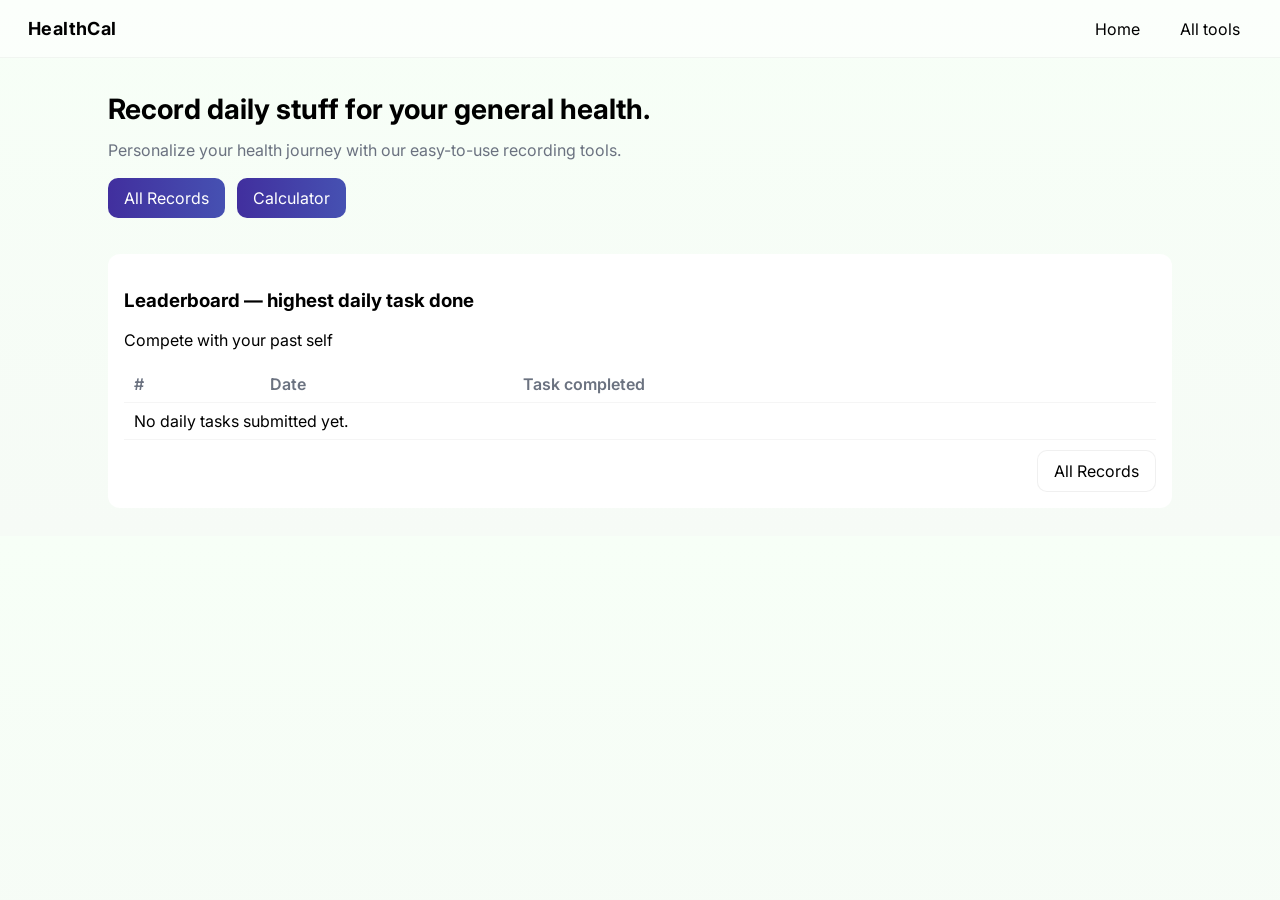
<file: index.html>
<!DOCTYPE html>
<html lang="en">
<head>
  <meta charset="UTF-8">
  <meta name="viewport" content="width=device-width, initial-scale=1.0">
  <title>HealthCal — Home</title>
  <link rel="stylesheet" href="css/index.css">
  <link href="https://fonts.googleapis.com/css2?family=Inter:wght@300;600;800&display=swap" rel="stylesheet">
</head>
<body>
  <header>
    <div class="brand">
      <h1>HealthCal</h1>
    </div>
    <nav class="nav">
      <a class="button" href="index.html">Home</a>
      <a class="button" href="all-page.html">All tools</a>
    </nav>
  </header>

  <main class="container">
    <section class="hero">
      <div class="hero-left">
        <h2>Record daily stuff for your general health.</h2>
        <p>Personalize your health journey with our easy-to-use recording tools.</p>
        <div class="cta-row">
          <a class="cta primary" href="record.html">All Records</a>
          <a class="cta primary" href="calculator.html">Calculator</a>
        </div>
      </div>
    </section>

    <section class="leaderboard-preview">
      <h3>Leaderboard — highest daily task done</h3>
      <p>Compete with your past self</p>
      <table>
        <thead><tr><th>#</th><th>Date</th><th>Task completed</th></tr></thead>
        <tbody id="leaderboard-body"></tbody>
      </table>
      <div class="leaderboard-actions">
        <a class="cta" href="record.html">All Records</a>
      </div>
    </section>
  </main>

  <script src="js/daily-task-record.js"></script>
</body>
</html>
</file>
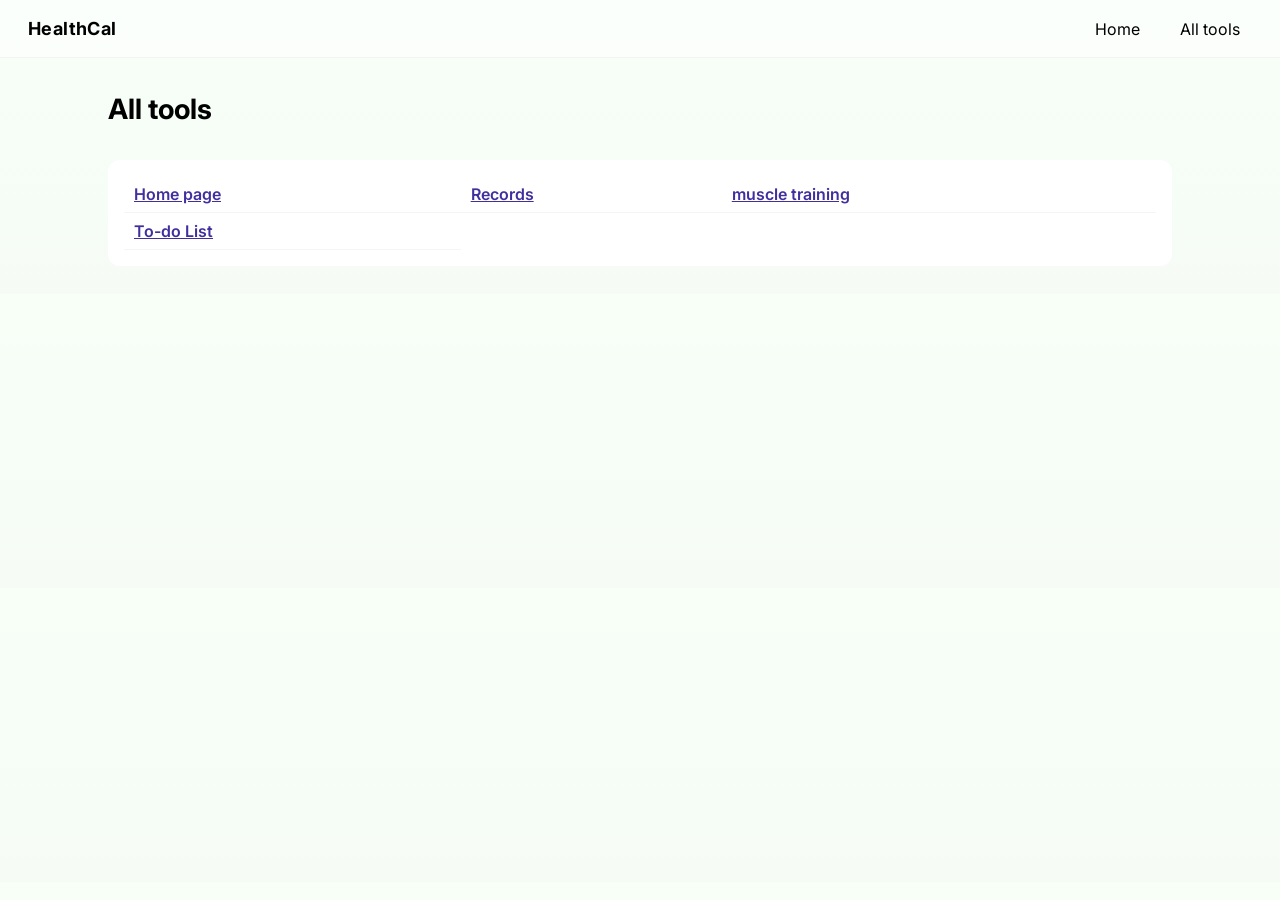
<file: all-page.html>
<!DOCTYPE html>
<html lang="en">
<head>
  <meta charset="UTF-8">
  <meta name="viewport" content="width=device-width, initial-scale=1.0">
  <title>All tools</title>
  <link rel="stylesheet" href="css/index.css">
  <link href="https://fonts.googleapis.com/css2?family=Inter:wght@300;600;800&display=swap" rel="stylesheet">
</head>
<body>
  <header>
    <div class="brand">
      <h1>HealthCal</h1>
    </div>
    <nav class="nav">
      <a class="button" href="index.html">Home</a>
      <a class="button" href="all-page.html">All tools</a>
    </nav>
  </header>

  <main class="container">
    <section class="hero">
      <h2>All tools</h2>
    </section>

    <section class="leaderboard-preview">
      <table>
        <tr><th><a href="index.html">Home page</a></th><th><a href="record.html">Records</a></th><th><a href="muscle-training.html">muscle training</a></th></tr>
        <tr><th><a href="to-do.html">To-do List</a></th></tr>
      </table>
    </section>
  </main>

  <script src="js/daily-task-record.js"></script>
</body>
</html>
</file>
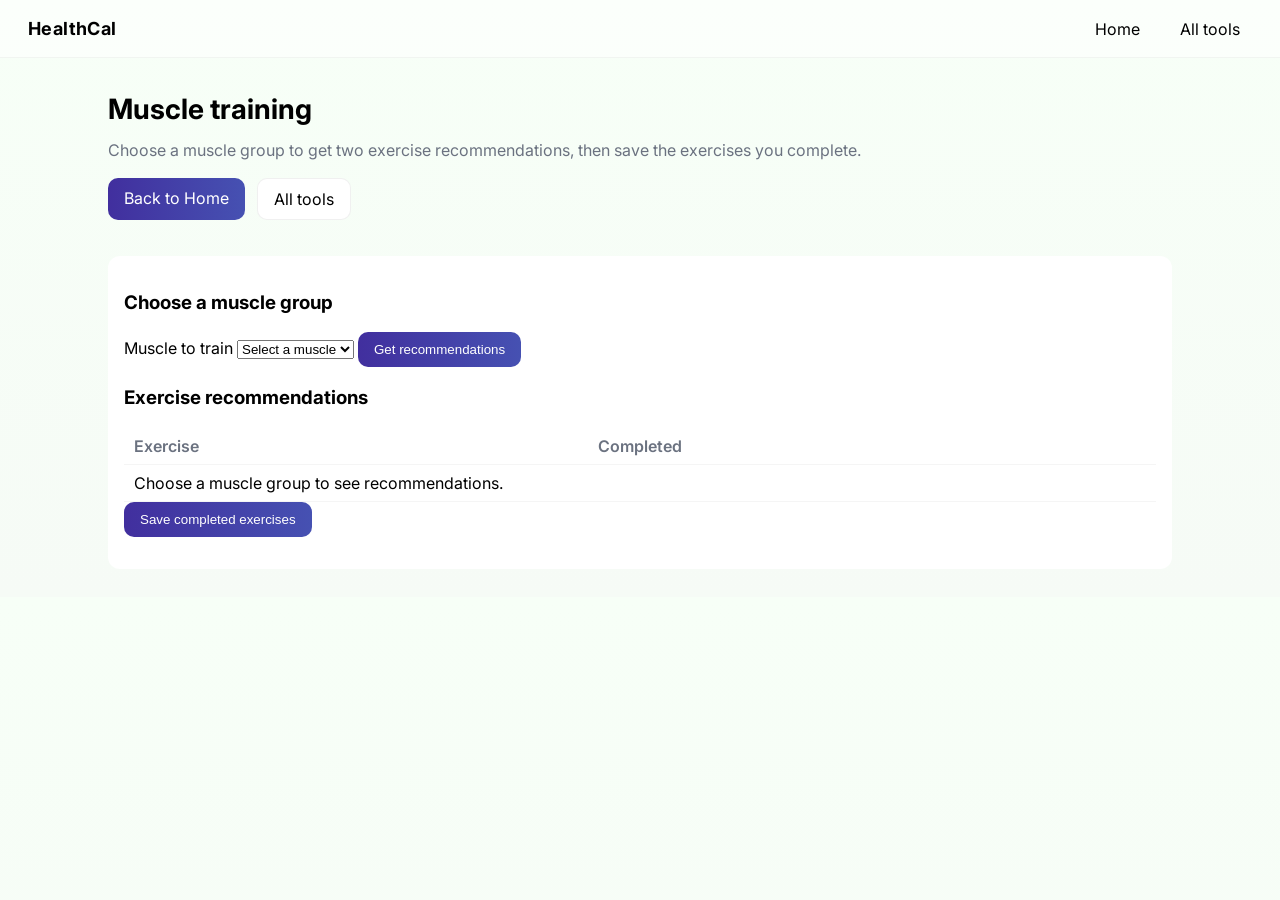
<file: muscle-training.html>
<!DOCTYPE html>
<html lang="en">
<head>
  <meta charset="UTF-8">
  <meta name="viewport" content="width=device-width, initial-scale=1.0">
  <title>HealthCal — Muscle Training</title>
  <link rel="stylesheet" href="css/index.css">
  <link href="https://fonts.googleapis.com/css2?family=Inter:wght@300;600;800&display=swap" rel="stylesheet">
</head>
<body>
  <header>
    <div class="brand">
      <h1>HealthCal</h1>
    </div>
    <nav class="nav">
      <a class="button" href="index.html">Home</a>
      <a class="button" href="all-page.html">All tools</a>
    </nav>
  </header>

  <main class="container">
    <section class="hero">
      <div class="hero-left">
        <h2>Muscle training</h2>
        <p>Choose a muscle group to get two exercise recommendations, then save the exercises you complete.</p>
        <div class="cta-row">
          <a class="cta primary" href="index.html">Back to Home</a>
          <a class="cta" href="all-page.html">All tools</a>
        </div>
      </div>
    </section>

    <section class="leaderboard-preview">
      <h3>Choose a muscle group</h3>
      <form id="muscle-training-form">
        <label for="muscle-group">Muscle to train</label>
        <select id="muscle-group" name="muscle-group" required>
          <option value="">Select a muscle</option>
          <option value="chest">Chest</option>
          <option value="leg">Leg</option>
          <option value="biceps">Biceps</option>
        </select>
        <button class="cta primary" type="submit">Get recommendations</button>
      </form>

      <h3 id="recommendation-heading">Exercise recommendations</h3>
      <table aria-label="Recommended exercises">
        <thead>
          <tr><th scope="col">Exercise</th><th scope="col">Completed</th></tr>
        </thead>
        <tbody id="exercise-table-body">
          <tr><td colspan="2">Choose a muscle group to see recommendations.</td></tr>
        </tbody>
      </table>
      <button class="cta primary" id="submit-exercises" type="button" disabled>Save completed exercises</button>
      <p id="exercise-submit-status" role="status" aria-live="polite"></p>
    </section>
  </main>

  <script src="js/muscle-training.js"></script>
</body>
</html>
</file>
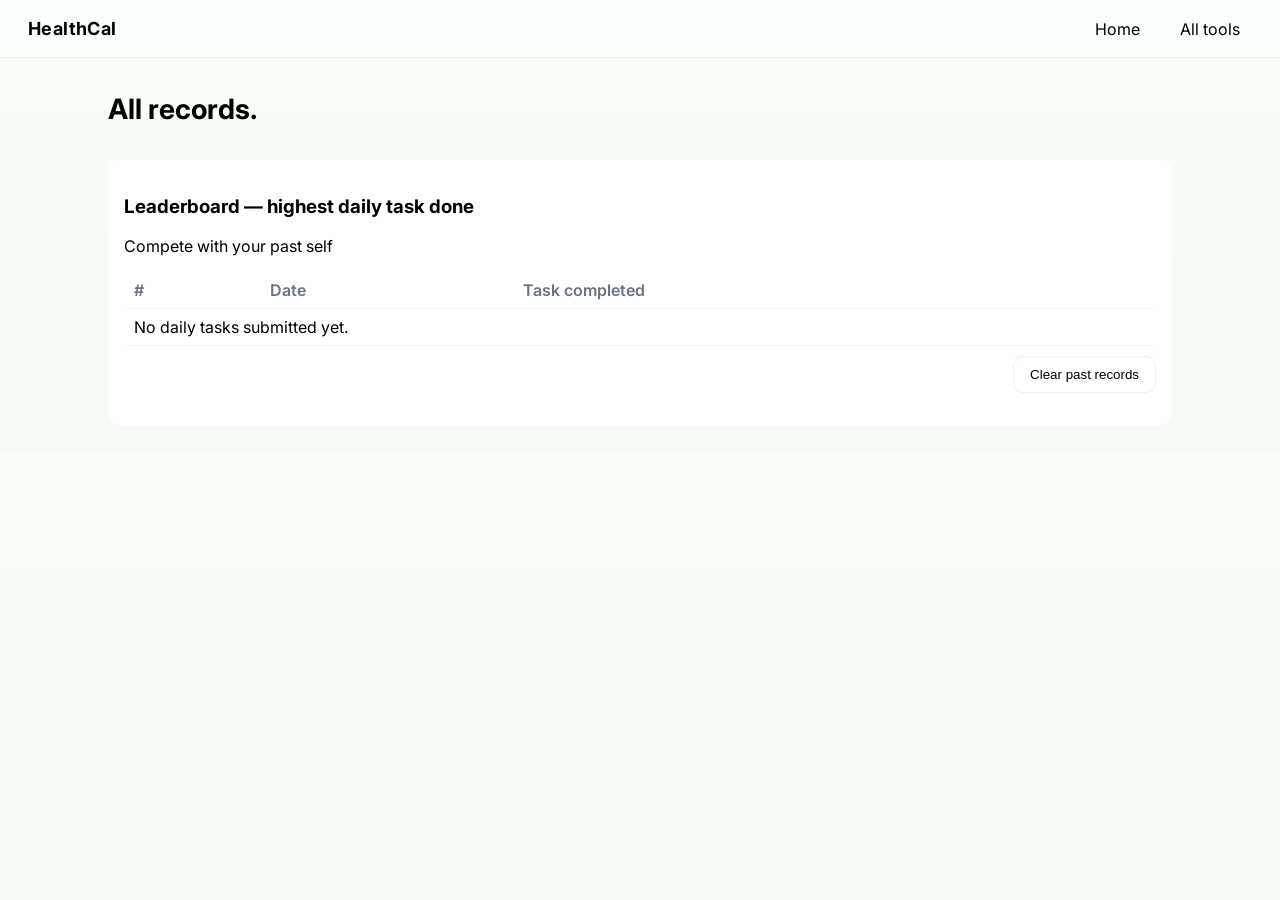
<file: record.html>
<!DOCTYPE html>
<html lang="en">
<head>
  <meta charset="UTF-8">
  <meta name="viewport" content="width=device-width, initial-scale=1.0">
  <title>Records</title>
  <link rel="stylesheet" href="css/index.css">
  <link href="https://fonts.googleapis.com/css2?family=Inter:wght@300;600;800&display=swap" rel="stylesheet">
</head>
<body>
  <header>
    <div class="brand">
      <h1>HealthCal</h1>
    </div>
    <nav class="nav">
      <a class="button" href="index.html">Home</a>
      <a class="button" href="all-page.html">All tools</a>
    </nav>
  </header>

  <main class="container">
    <section class="hero">
      <h2>All records.</h2>
    </section>

    <section class="leaderboard-preview">
      <h3>Leaderboard — highest daily task done</h3>
      <p>Compete with your past self</p>
      <table>
        <thead><tr><th>#</th><th>Date</th><th>Task completed</th></tr></thead>
        <tbody id="leaderboard-body"></tbody>
      </table>
      <div class="leaderboard-actions">
        <button class="cta" id="clear-leaderboard" type="button">Clear past records</button>
      </div>
      <p id="leaderboard-status" role="status" aria-live="polite"></p>
    </section>
  </main>

  <script src="js/daily-task-record.js"></script>
</body>
</html>
</file>
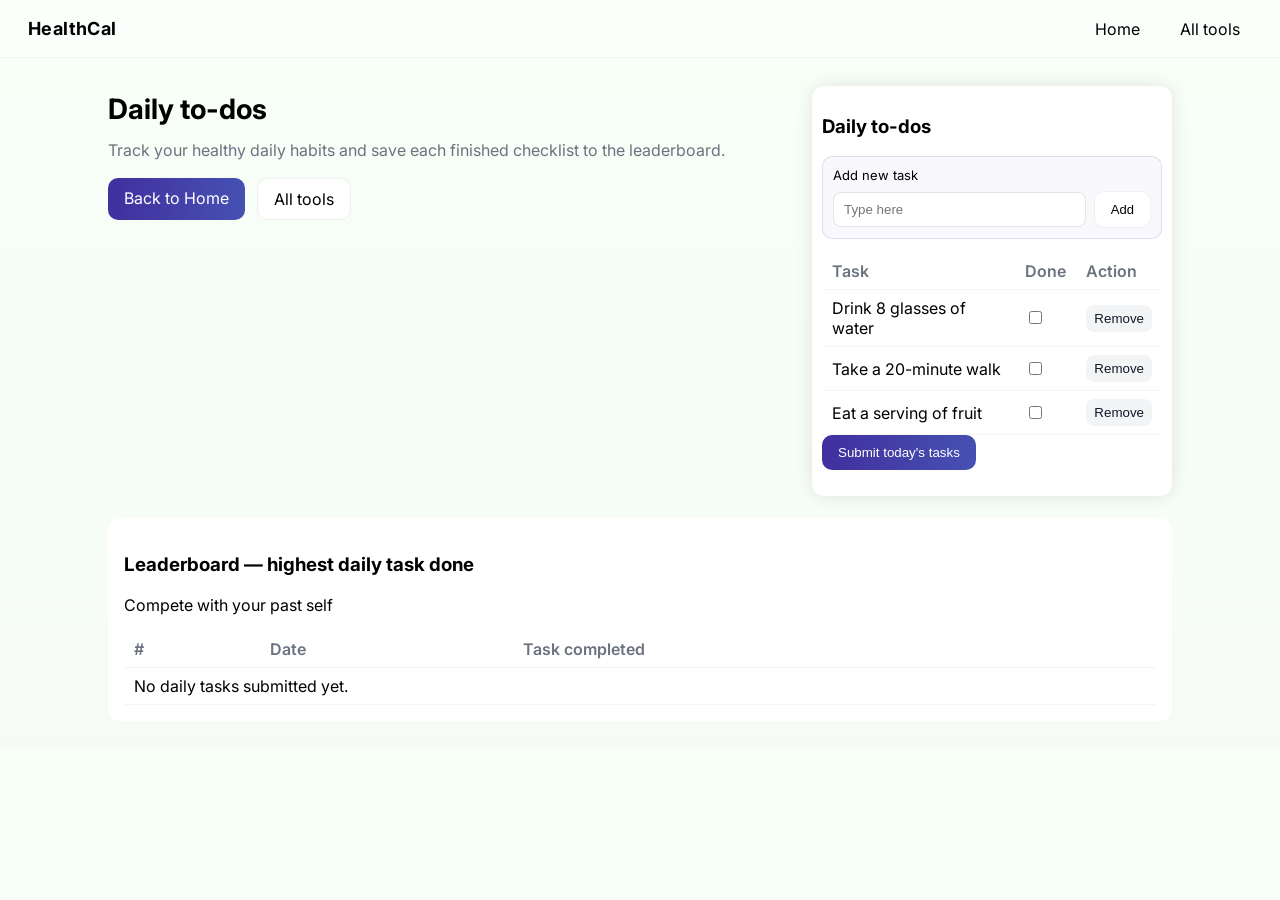
<file: to-do.html>
<!DOCTYPE html>
<html lang="en">
<head>
  <meta charset="UTF-8">
  <meta name="viewport" content="width=device-width, initial-scale=1.0">
  <title>HealthCal — Daily To-dos</title>
  <link rel="stylesheet" href="css/index.css">
  <link href="https://fonts.googleapis.com/css2?family=Inter:wght@300;600;800&display=swap" rel="stylesheet">
</head>
<body>
  <header>
    <div class="brand">
      <h1>HealthCal</h1>
    </div>
    <nav class="nav">
      <a class="button" href="index.html">Home</a>
      <a class="button" href="all-page.html">All tools</a>
    </nav>
  </header>

  <main class="container">
    <section class="hero">
      <div class="hero-left">
        <h2>Daily to-dos</h2>
        <p>Track your healthy daily habits and save each finished checklist to the leaderboard.</p>
        <div class="cta-row">
          <a class="cta primary" href="index.html">Back to Home</a>
          <a class="cta" href="all-page.html">All tools</a>
        </div>
      </div>

      <div class="hero-right">
        <div class="score-card">
          <h3>Daily to-dos</h3>

          <div class="task-manager" aria-label="Manage daily tasks">
            <label class="small" for="new-task-input">Add new task</label>
            <div class="task-manager-row">
              <input id="new-task-input" type="text" maxlength="80" placeholder="Type here" aria-label="New daily task">
              <button type="button" class="cta small" id="add-task-btn">Add</button>
            </div>
          </div>

          <table class="todo-table" aria-label="Daily to-do tasks">
            <thead><tr><th scope="col">Task</th><th scope="col">Done</th><th scope="col">Action</th></tr></thead>
            <tbody id="todo-task-body"></tbody>
          </table>
          <button class="cta primary" id="submit-todos">Submit today's tasks</button>
          <p id="todo-submit-status" role="status" aria-live="polite"></p>
        </div>
      </div>
      
    </section>

    <section class="leaderboard-preview">
      <h3>Leaderboard — highest daily task done</h3>
      <p>Compete with your past self</p>
      <table>
        <thead><tr><th>#</th><th>Date</th><th>Task completed</th></tr></thead>
        <tbody id="leaderboard-body"></tbody>
      </table>
    </section>
  </main>

  <script src="js/daily-task-record.js"></script>
</body>
</html>
</file>
<file: css/index.css>
:root{
  --bg:#f6fbf6;
  --accent:#412f9e;
  --dark:#000000;
  --muted:#6b7280;
  --card:#ffffff;
  --radius:12px;
  font-family: 'Inter', system-ui, -apple-system, "Segoe UI", Roboto, "Helvetica Neue", Arial;
}

.muted { color:var(--muted); font-size:13px; }
.small { font-size:13px; }
a { color:var(--accent); }

*{box-sizing:border-box}
body{
  margin:0;
  background:linear-gradient(180deg, #f7fff7 0%, var(--bg) 100%);
  color:var(--dark);
  -webkit-font-smoothing:antialiased;
}

header{
  display:flex;
  justify-content:space-between;
  align-items:center;
  padding:18px 28px;
  background:rgba(255,255,255,0.6);
  border-bottom:1px solid rgba(0,0,0,0.04);
}
.brand{display:flex;gap:12px;align-items:center}
.brand-icon{width:42px;height:42px}
.brand h1{margin:0;font-size:18px;letter-spacing:0.4px}

.nav .button{
  margin-left:12px;
  text-decoration:none;
  color:var(--dark);
  padding:8px 12px;
  border-radius:8px;
  background:transparent;
}
.nav .button:hover{background:rgba(47, 65, 158, 0.08)}
button{cursor: cell;}

.container{max-width:1100px;margin:28px auto;padding:0 18px}

.hero{display:flex;gap:20px;align-items:stretch}
.hero-left{flex:1}
.hero-right{width:360px;display:flex;flex-direction:column;gap:12px}

.hero h2{font-size:28px;margin:6px 0 12px}
.hero p{color:var(--muted);line-height:1.5;margin:0 0 16px}

.cta-row{display:flex;gap:12px;margin-bottom:14px}
.cta{display:inline-block;padding:10px 16px;border-radius:10px;text-decoration:none;color:var(--dark);border:1px solid rgba(0,0,0,0.06);background:var(--card)}
.cta.primary{background:linear-gradient(90deg,var(--accent),#4651b2);color:white;border:none}

.features{list-style:none;padding:0;margin:6px 0 0;display:flex;gap:12px}
.features li{display:flex;gap:8px;align-items:center;background:rgba(255,255,255,0.6);padding:8px 12px;border-radius:10px}
.features img{width:22px;height:22px}

.map-preview{position:relative;border-radius:12px;overflow:hidden;background:#e9f7ee;border:1px solid rgba(0,0,0,0.04)}
.map-preview img{width:100%;display:block}

.score-card{gap:12px;align-items:center;padding:10px;background:var(--card);border-radius:12px;box-shadow:0 0 18px rgba(15,23,42,0.1)}
.score-left img{width:56px;height:56px}
.score-top{font-size:12px;color:var(--muted)}
.score-value{font-size:20px;font-weight:700}

.task-manager{margin:0 0 14px;padding:10px;border:1px solid rgba(65,47,158,0.15);border-radius:10px;background:rgba(65,47,158,0.03)}
.task-manager label{display:block;margin-bottom:8px}
.task-manager-row{display:flex;gap:8px;align-items:center}
.task-manager-row input{flex:1;padding:9px 10px;border:1px solid rgba(0,0,0,0.1);border-radius:8px;background:white}
.task-manager-row input:focus{outline:2px solid rgba(65,47,158,0.15);outline-offset:1px}
.task-remove-button{padding:6px 8px;border:none;border-radius:8px;background:#f3f4f6;color:#111827;cursor:pointer}
.task-remove-button:hover{background:#e5e7eb}

table{width:100%;border-collapse:collapse}
table th, table td{padding:8px 10px;text-align:left;border-bottom:1px solid rgba(0,0,0,0.04)}
table th{color:var(--muted);font-weight:600}

.leaderboard-preview{margin-top:22px;background:var(--card);padding:16px;border-radius:12px}
.leaderboard-actions{margin-top:10px;text-align:right}

.about{margin:20px 0;padding:14px;background:rgba(255,255,255,0.5);border-radius:10px;color:var(--muted)}

.site-footer{gap:12px;align-items:right;padding:16px 28px;margin-top:28px;border-top:1px solid rgba(0,0,0,0.03)}
.footer-right{font-size:13px;color:var(--muted);text-align:right}
.footer-right .attribution{margin-bottom:6px}

/* Responsive */
@media (max-width:900px){
  .hero{flex-direction:column}
  .hero-right{width:100%}
  .nav{display:flex;gap:8px}
}

/* mini button to "complete green action" and add 1,000 pts (for demo) */
.mini-fab {
  opacity:20;
  position:fixed; right:16px; bottom:18px; z-index:999; padding:8px 10px; cursor:pointer;
}

/* Missions table style */
.missions-table {
  width: 100%;
  border-spacing: 0;
  margin-top: 10px;
  background: linear-gradient(180deg,#f3fff3,#7ae27a);
  border-radius: 10px;
  border: 1px solid rgb(38, 0, 110);
  font-size: 14px;
}
.missions-table thead th {
  padding: 12px 16px;
  background: rgba(80, 61, 255, 0.2);
  color: #200c3f;
  font-weight: 700;
  display:flex;
  justify-content:space-between;
  align-items:center;
}
.missions-table.weekly thead th {
  background: rgba(30, 242, 203, 0.2);
}
.missions-table tbody td {
  padding: 12px 16px;
  vertical-align: middle;
  border-top: 1px solid rgba(0,0,0,0.2);
  background: rgba(255,255,255,0.6);
}
.missions-table .mission-item { display:flex; justify-content:space-between; align-items:center; gap:10px; }
.missions-table .mission-text { padding-right:8px; }
.missions-table .status-icon { width:20px; height:20px; opacity:0.95; }
</file>
